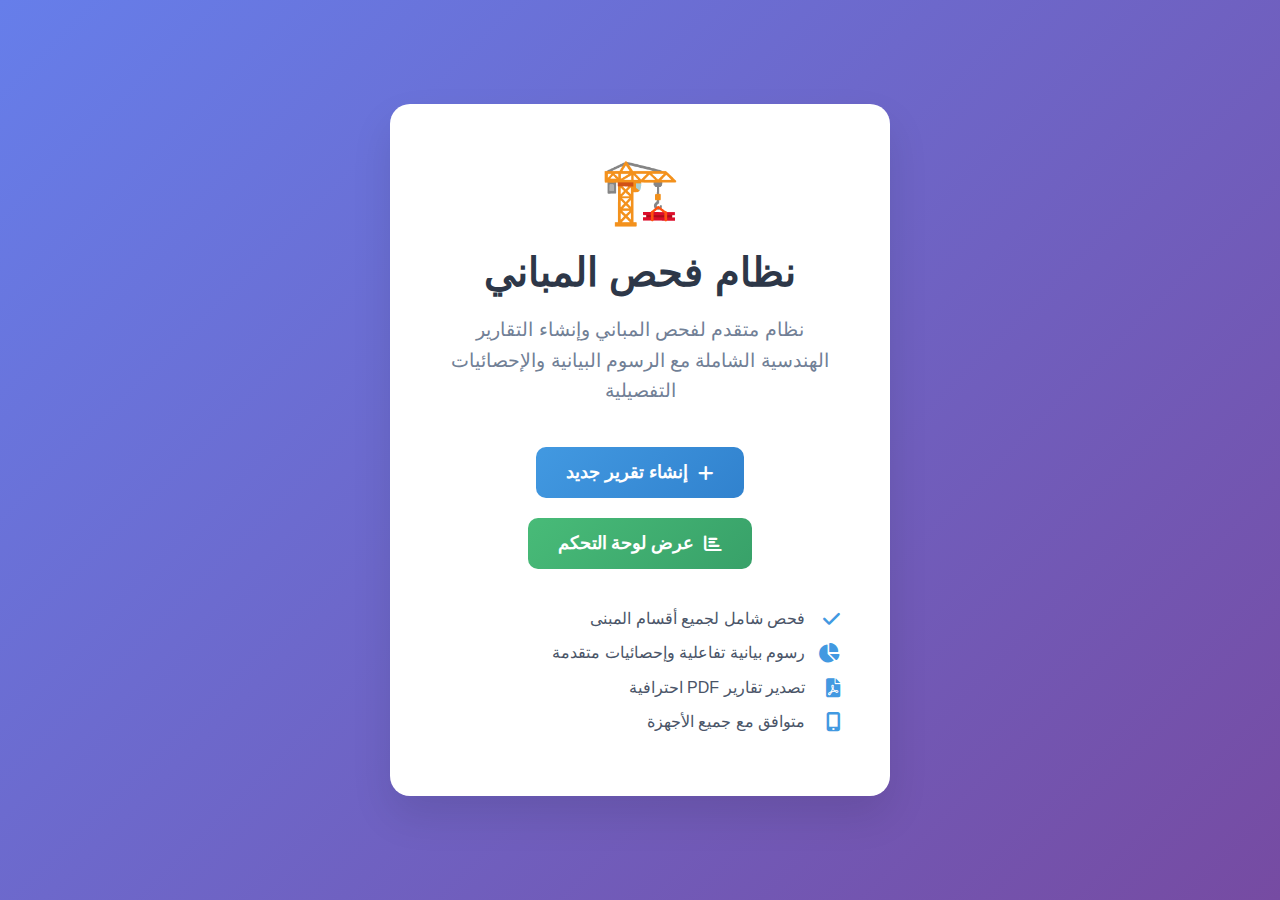
<file: index.html>
<!DOCTYPE html>
<html lang="ar" dir="rtl">
<head>
    <meta charset="UTF-8">
    <meta name="viewport" content="width=device-width, initial-scale=1.0">
    <title>نظام فحص المباني</title>
    <link rel="icon" type="image/svg+xml" href="data:image/svg+xml,%3Csvg xmlns='http://www.w3.org/2000/svg' viewBox='0 0 100 100'%3E%3Ctext y='.9em' font-size='90'%3E🏗️%3C/text%3E%3C/svg%3E">
    <link href="https://cdnjs.cloudflare.com/ajax/libs/font-awesome/6.0.0/css/all.min.css" rel="stylesheet">
    <style>
        * {
            margin: 0;
            padding: 0;
            box-sizing: border-box;
        }
        
        body {
            font-family: 'Segoe UI', Tahoma, Geneva, Verdana, sans-serif;
            background: linear-gradient(135deg, #667eea 0%, #764ba2 100%);
            min-height: 100vh;
            display: flex;
            align-items: center;
            justify-content: center;
            direction: rtl;
        }
        
        .landing-container {
            background: white;
            border-radius: 20px;
            padding: 50px;
            text-align: center;
            box-shadow: 0 20px 40px rgba(0,0,0,0.1);
            max-width: 500px;
            width: 90%;
        }
        
        .logo {
            font-size: 4rem;
            margin-bottom: 20px;
        }
        
        h1 {
            color: #2d3748;
            font-size: 2.5rem;
            margin-bottom: 20px;
        }
        
        p {
            color: #718096;
            font-size: 1.2rem;
            margin-bottom: 40px;
            line-height: 1.6;
        }
        
        .buttons {
            display: flex;
            gap: 20px;
            justify-content: center;
            flex-wrap: wrap;
        }
        
        .btn {
            padding: 15px 30px;
            border: none;
            border-radius: 10px;
            font-size: 1.1rem;
            font-weight: 600;
            cursor: pointer;
            transition: all 0.3s ease;
            text-decoration: none;
            display: inline-flex;
            align-items: center;
            gap: 10px;
            min-width: 180px;
            justify-content: center;
        }
        
        .btn-primary {
            background: linear-gradient(135deg, #4299e1, #3182ce);
            color: white;
        }
        
        .btn-primary:hover {
            background: linear-gradient(135deg, #3182ce, #2c5282);
            transform: translateY(-3px);
            box-shadow: 0 10px 20px rgba(0,0,0,0.2);
        }
        
        .btn-secondary {
            background: linear-gradient(135deg, #48bb78, #38a169);
            color: white;
        }
        
        .btn-secondary:hover {
            background: linear-gradient(135deg, #38a169, #2f855a);
            transform: translateY(-3px);
            box-shadow: 0 10px 20px rgba(0,0,0,0.2);
        }
        
        .features {
            margin-top: 40px;
            text-align: right;
        }
        
        .feature {
            display: flex;
            align-items: center;
            gap: 15px;
            margin-bottom: 15px;
            color: #4a5568;
        }
        
        .feature i {
            color: #4299e1;
            font-size: 1.2rem;
            width: 20px;
        }
        
        @media (max-width: 768px) {
            .landing-container {
                padding: 30px 20px;
            }
            
            h1 {
                font-size: 2rem;
            }
            
            .buttons {
                flex-direction: column;
                align-items: center;
            }
            
            .btn {
                width: 100%;
                max-width: 250px;
            }
        }
    </style>
</head>
<body>
    <div class="landing-container">
        <div class="logo">🏗️</div>
        <h1>نظام فحص المباني</h1>
        <p>نظام متقدم لفحص المباني وإنشاء التقارير الهندسية الشاملة مع الرسوم البيانية والإحصائيات التفصيلية</p>
        
        <div class="buttons">
            <a href="main/engineer.html" class="btn btn-primary">
                <i class="fas fa-plus"></i>
                إنشاء تقرير جديد
            </a>
            <a href="main/index.html" class="btn btn-secondary">
                <i class="fas fa-chart-bar"></i>
                عرض لوحة التحكم
            </a>
        </div>
        
        <div class="features">
            <div class="feature">
                <i class="fas fa-check"></i>
                <span>فحص شامل لجميع أقسام المبنى</span>
            </div>
            <div class="feature">
                <i class="fas fa-chart-pie"></i>
                <span>رسوم بيانية تفاعلية وإحصائيات متقدمة</span>
            </div>
            <div class="feature">
                <i class="fas fa-file-pdf"></i>
                <span>تصدير تقارير PDF احترافية</span>
            </div>
            <div class="feature">
                <i class="fas fa-mobile-alt"></i>
                <span>متوافق مع جميع الأجهزة</span>
            </div>
        </div>
    </div>
    
    <script>
        // Auto-redirect if there's saved data
        document.addEventListener('DOMContentLoaded', function() {
            const savedData = localStorage.getItem('reportData');
            if (savedData) {
                setTimeout(() => {
                    if (confirm('يوجد تقرير محفوظ مسبقاً. هل تريد المتابعة إلى لوحة التحكم؟')) {
                        window.location.href = 'main/index.html';
                    }
                }, 1000);
            }
        });
        
        // Debug function to test navigation
        function testNavigation() {
            console.log('Current location:', window.location.href);
            console.log('Hostname:', window.location.hostname);
            console.log('Protocol:', window.location.protocol);
            console.log('Available links:');
            console.log('- Engineer form: main/engineer.html');
            console.log('- Dashboard: main/index.html');
        }
        
        // Call test function
        testNavigation();
    </script>
</body>
</html>
</file>
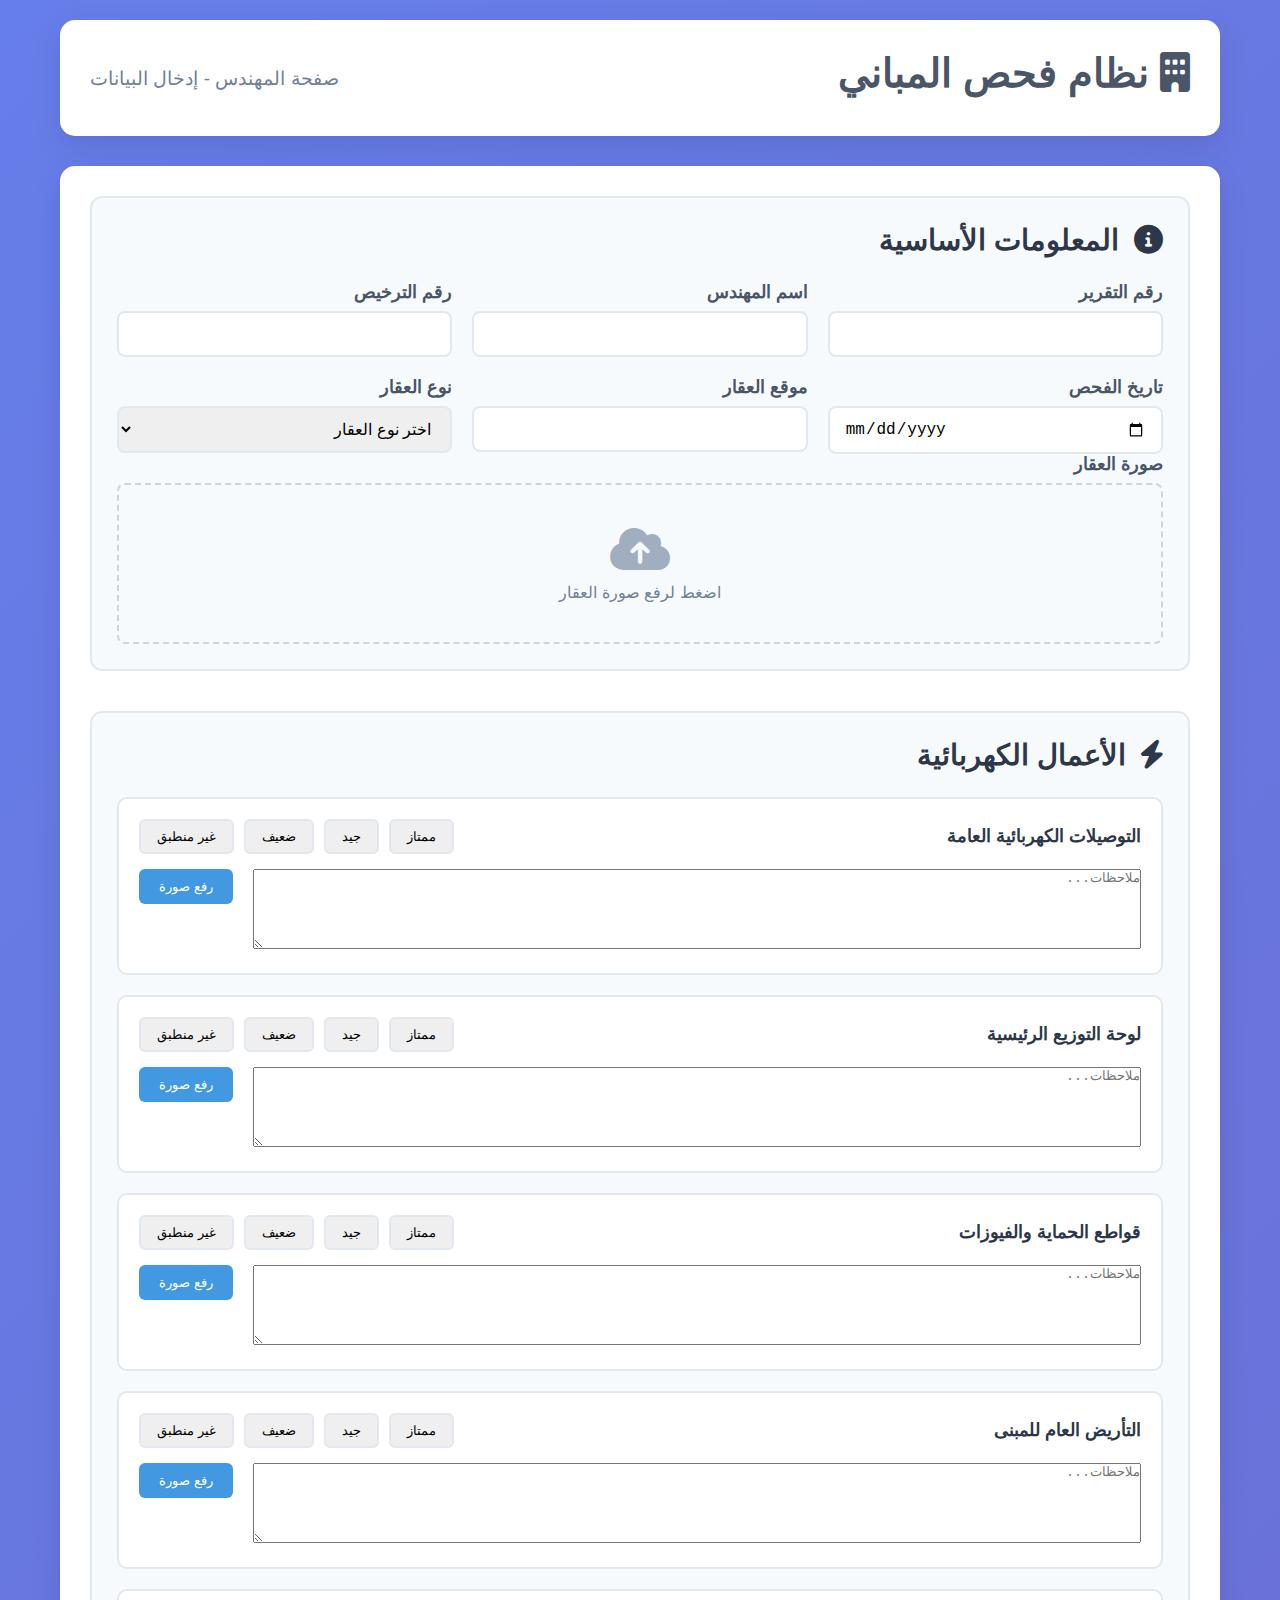
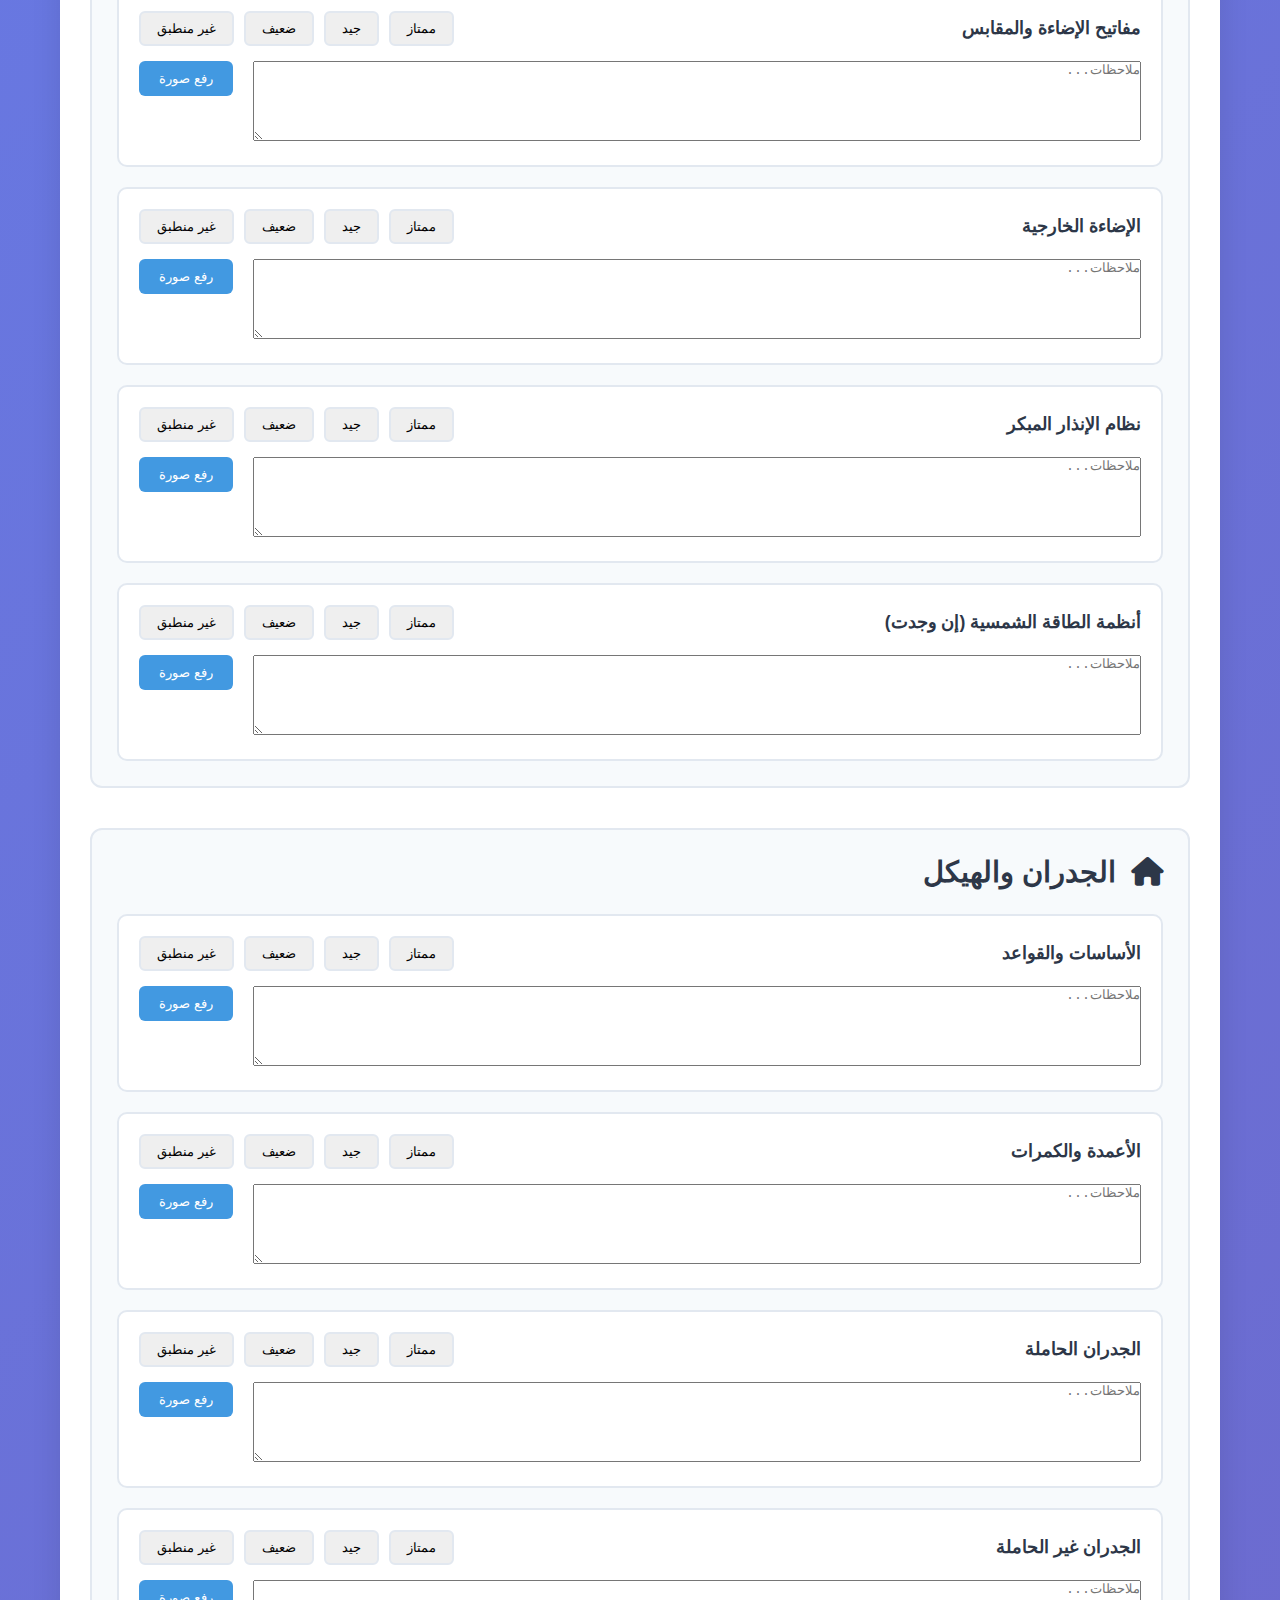
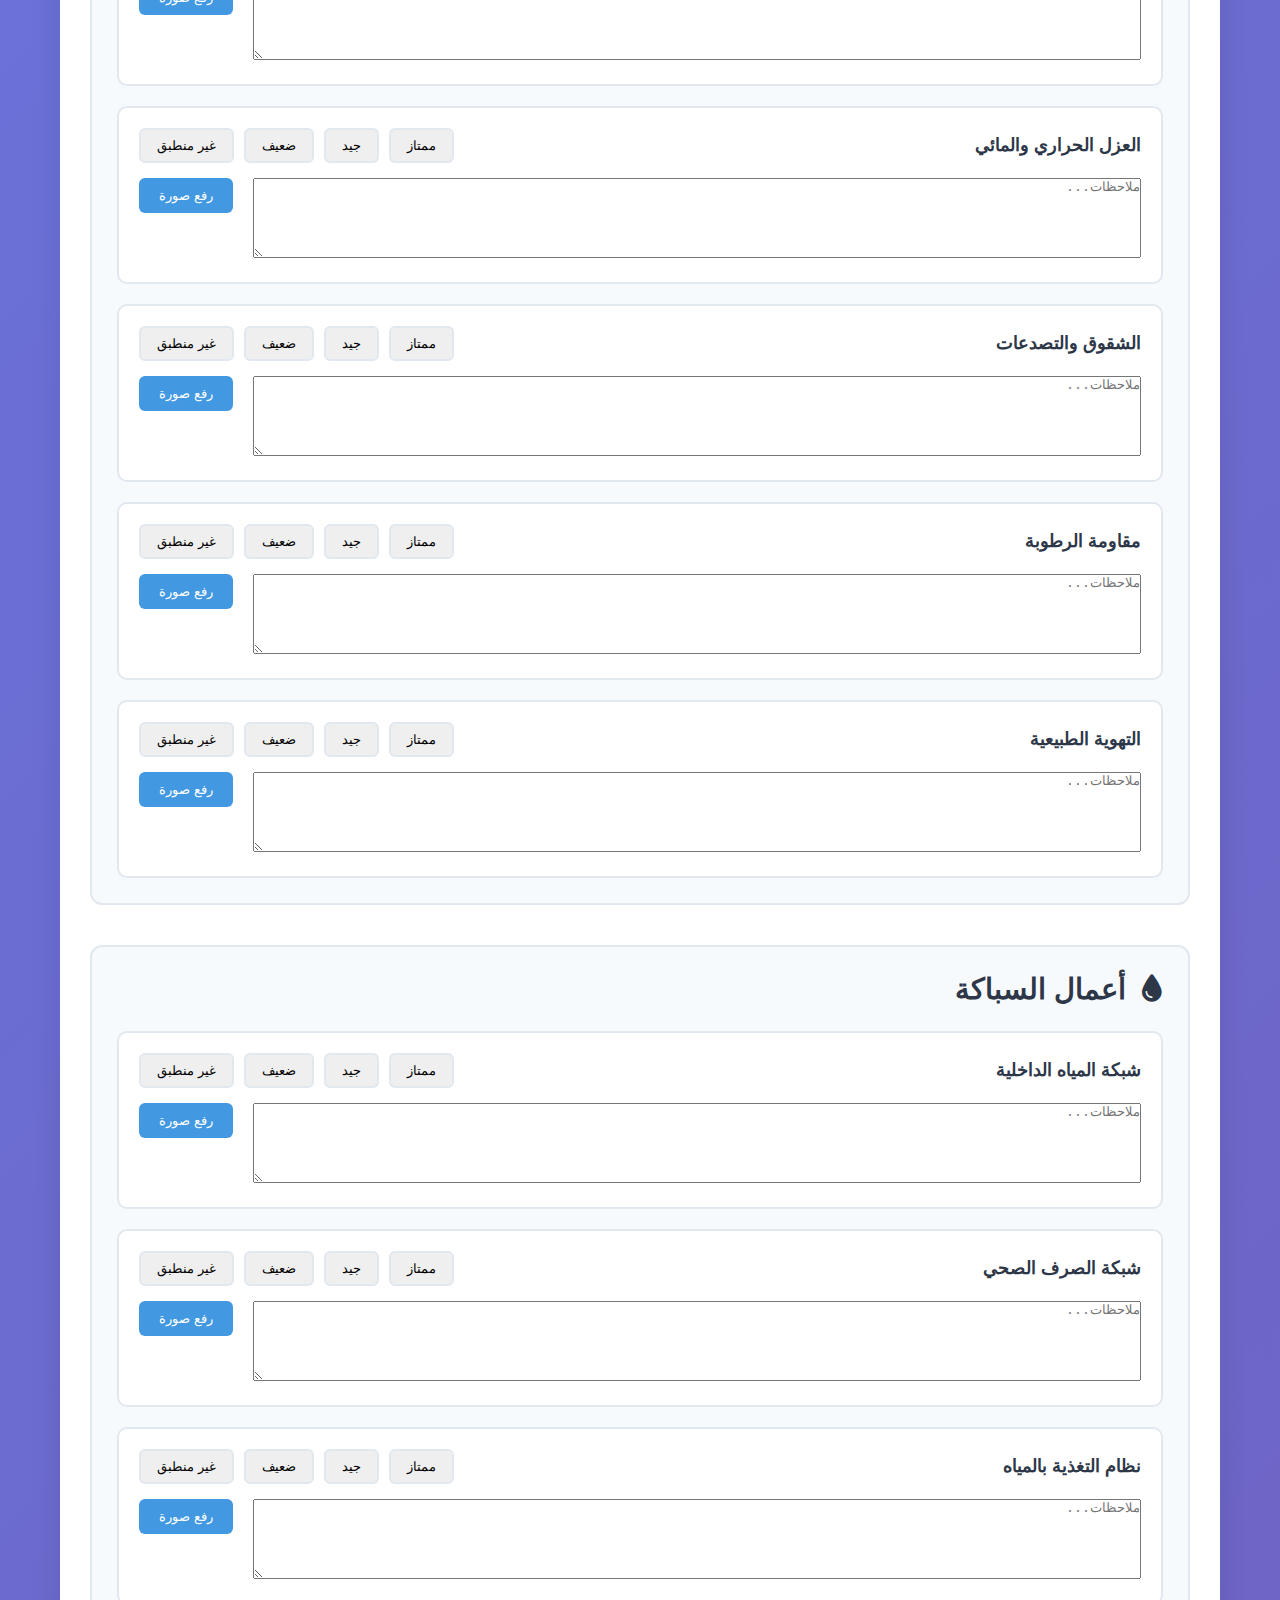
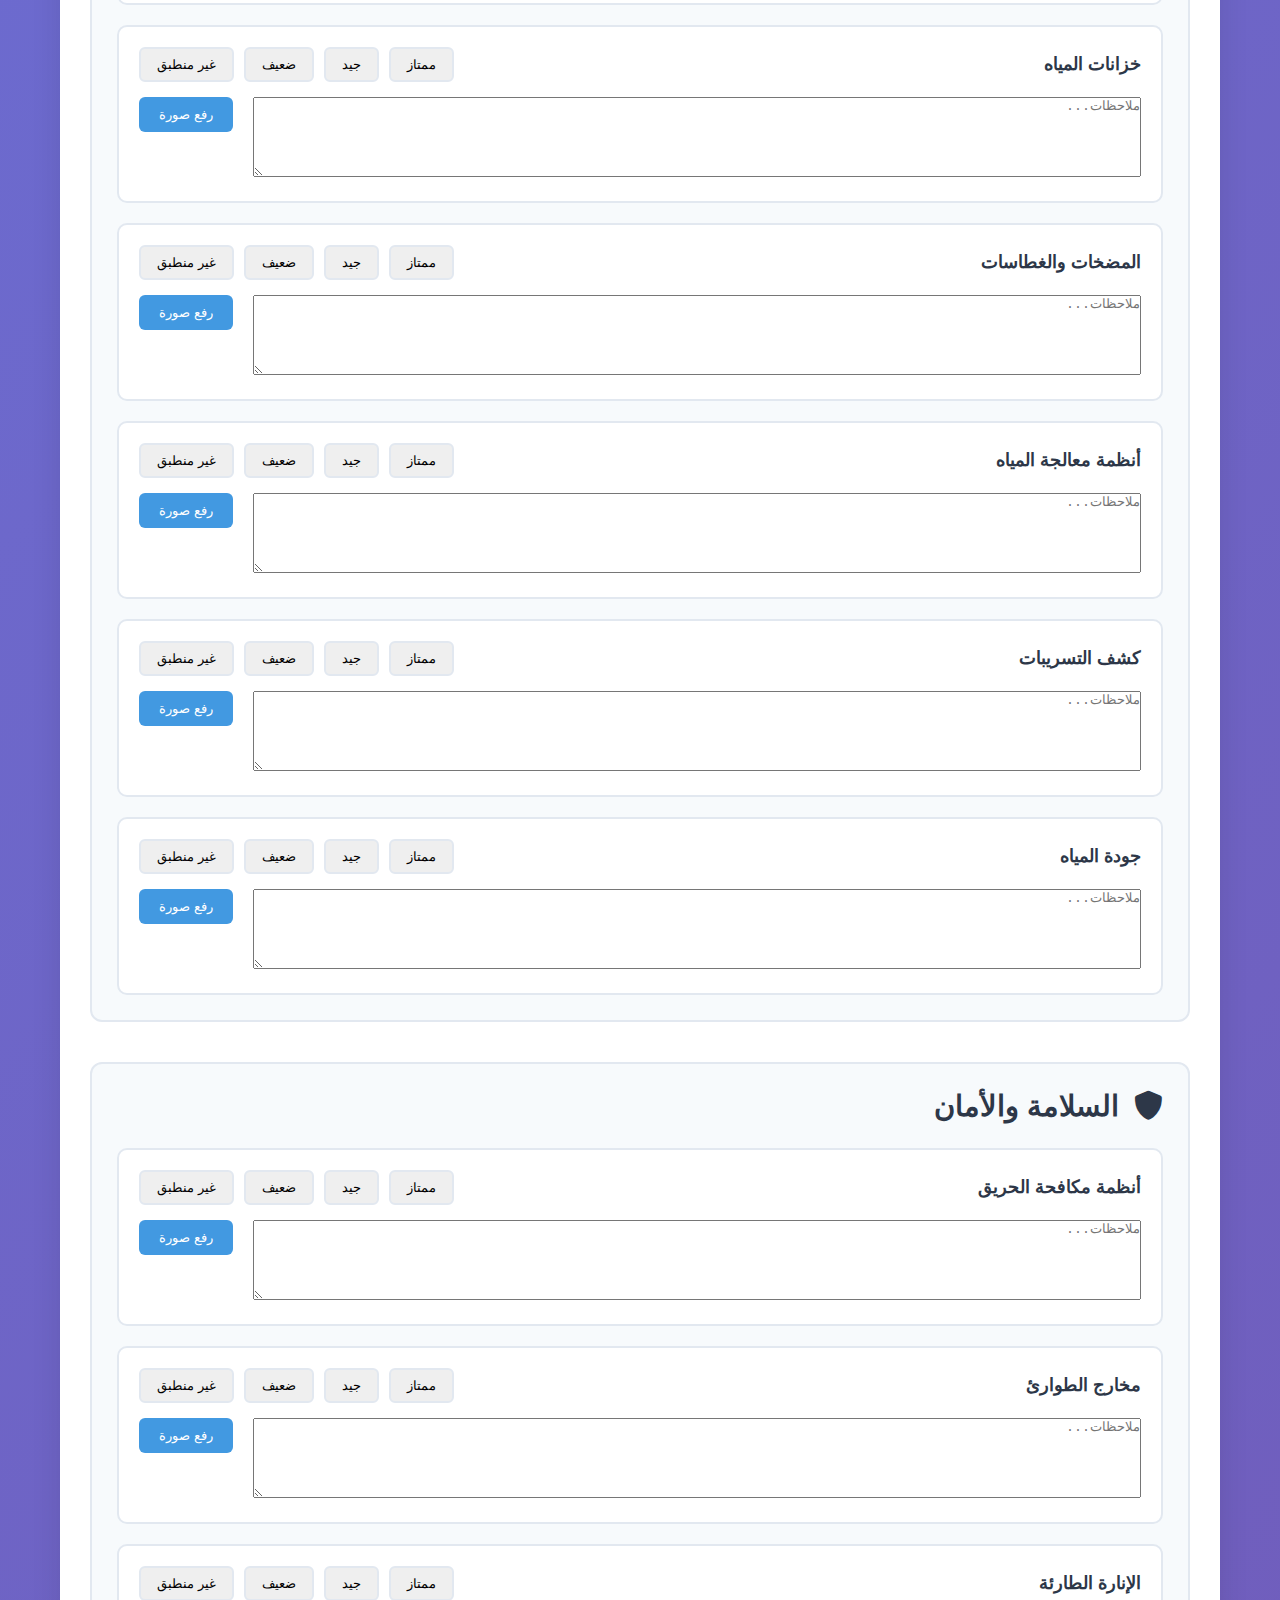
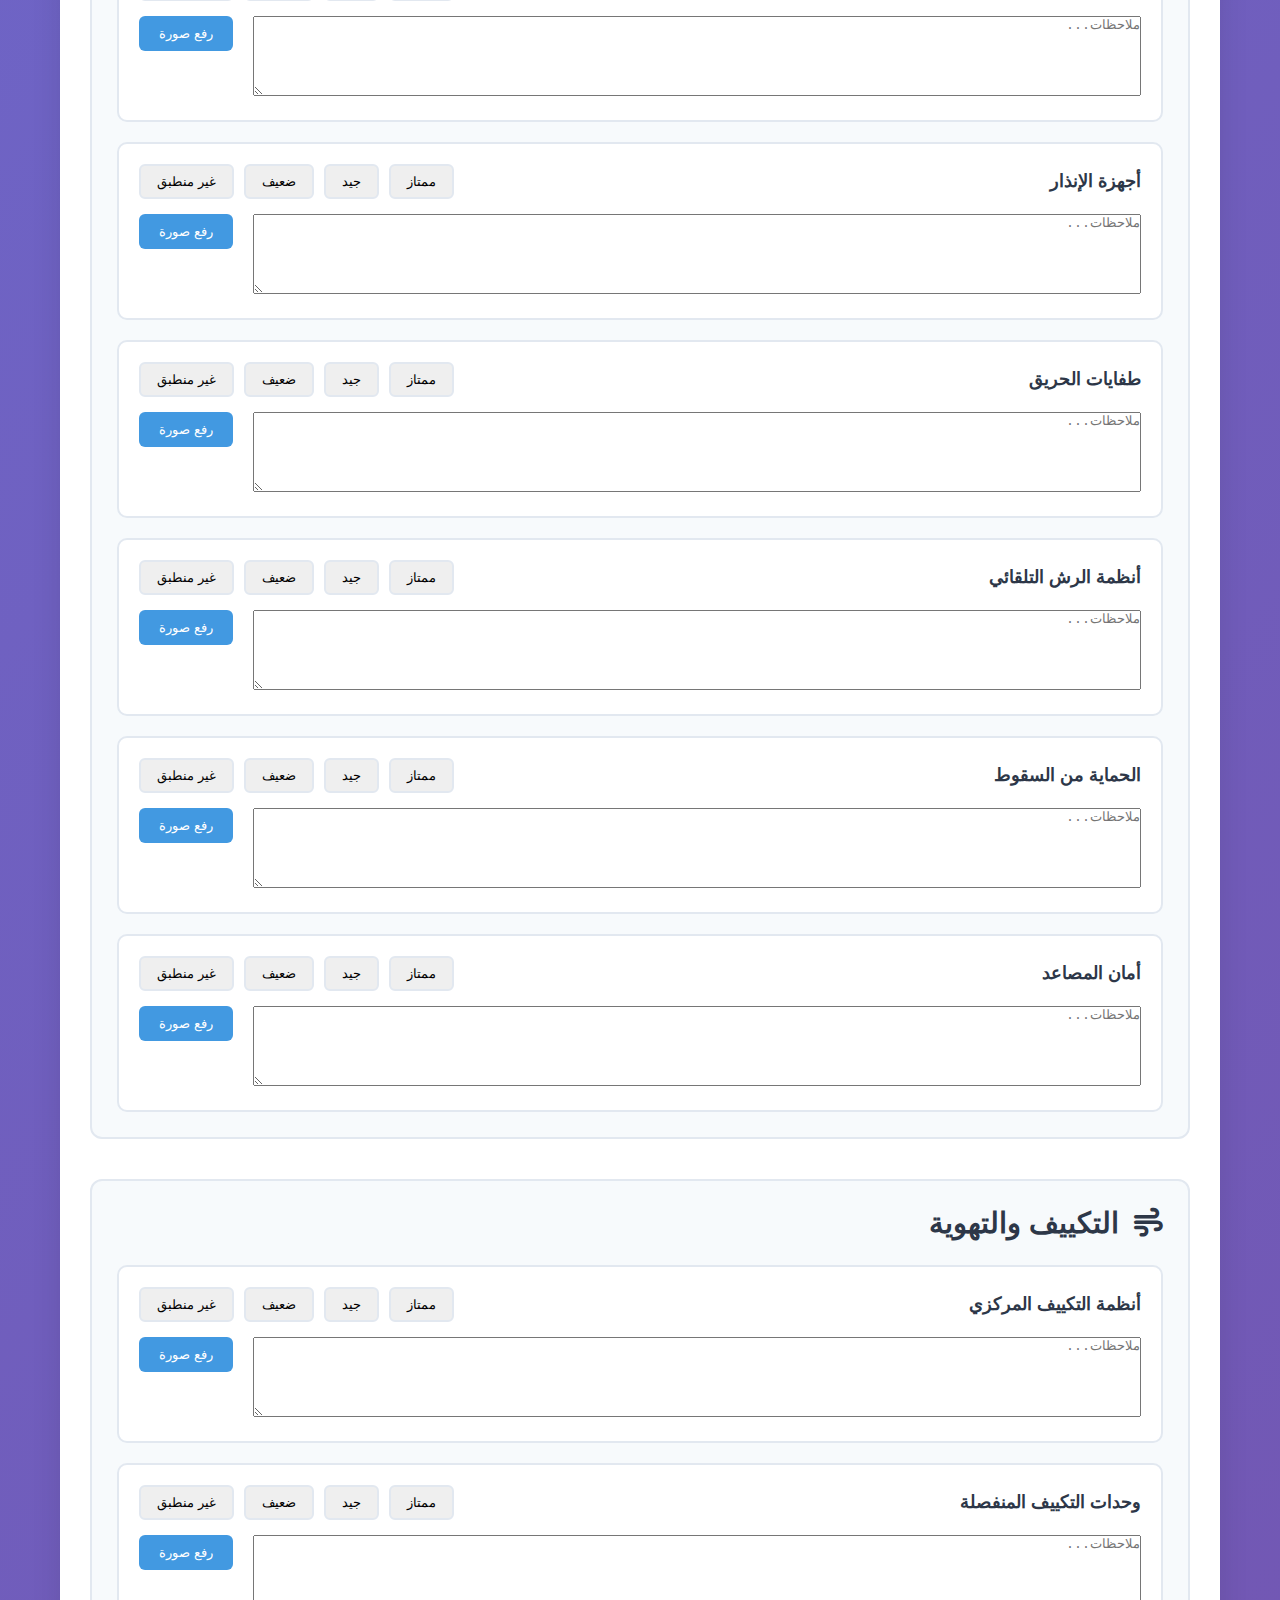
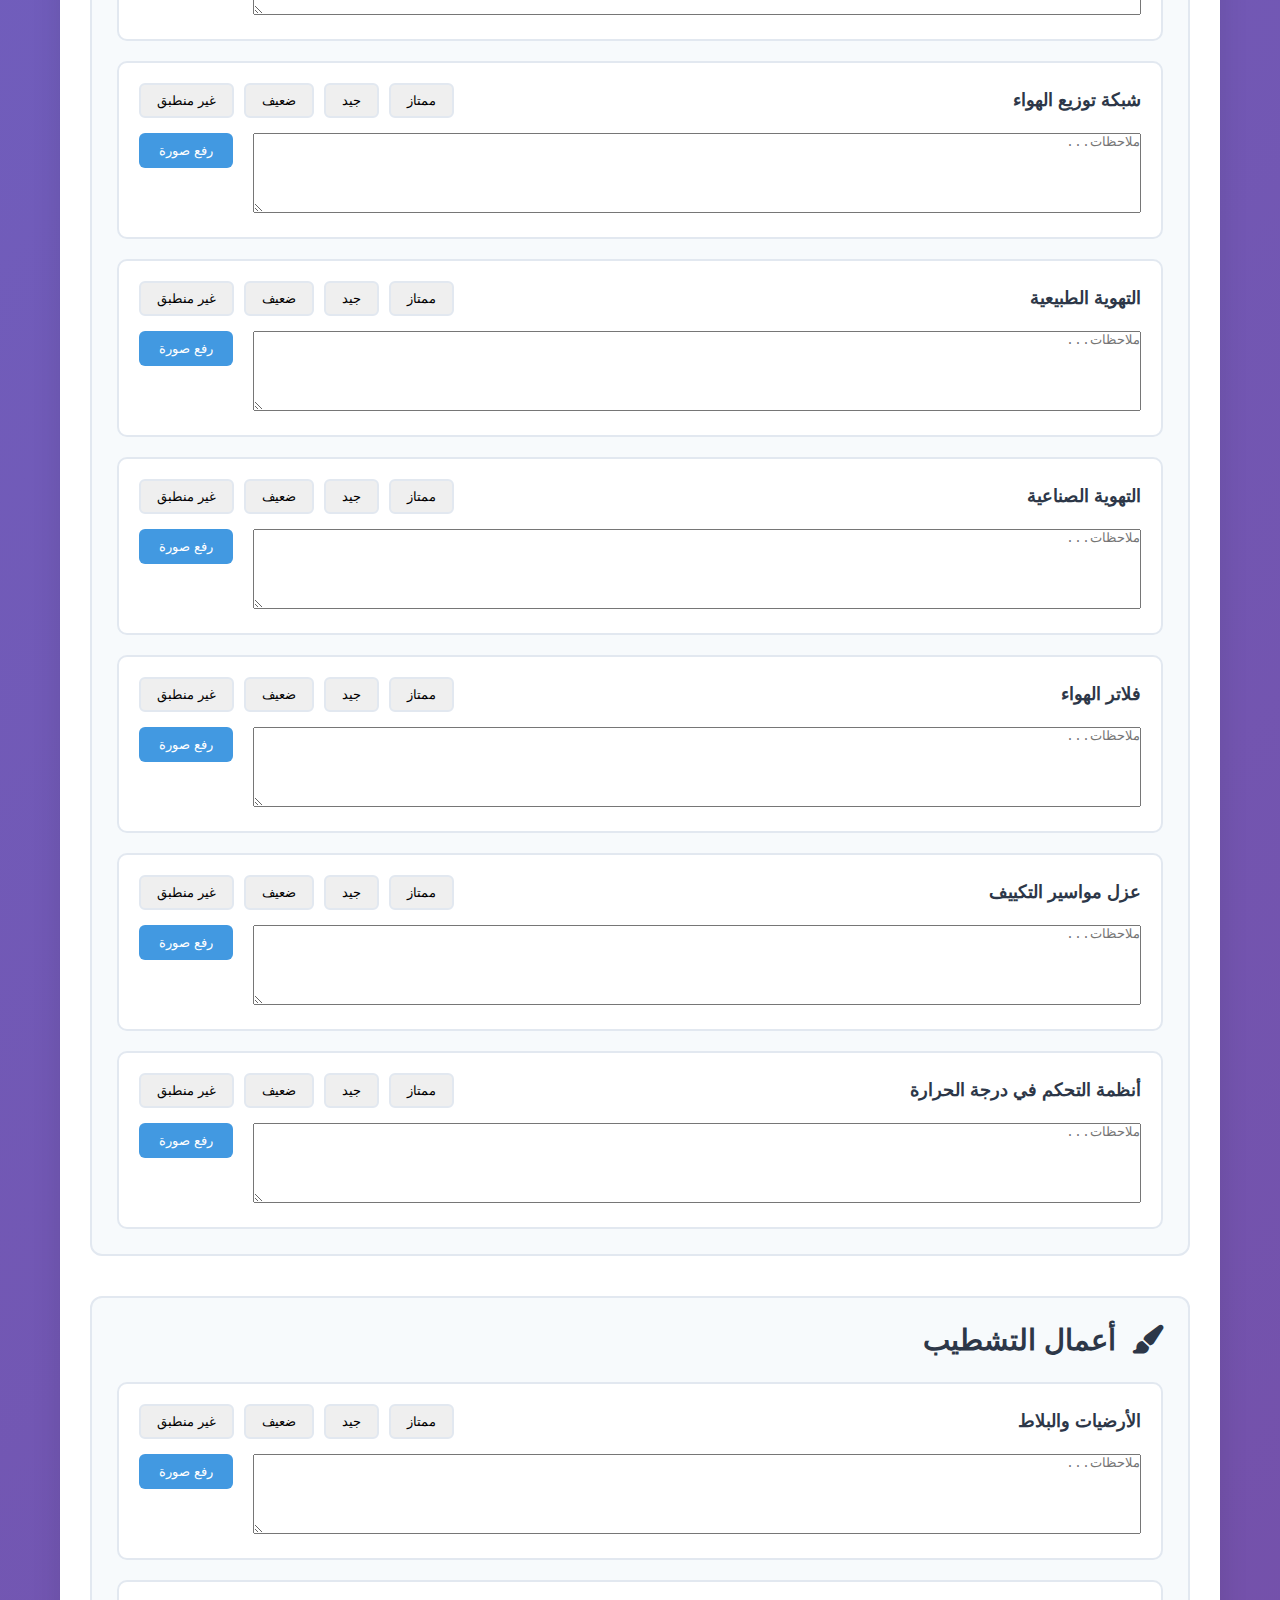
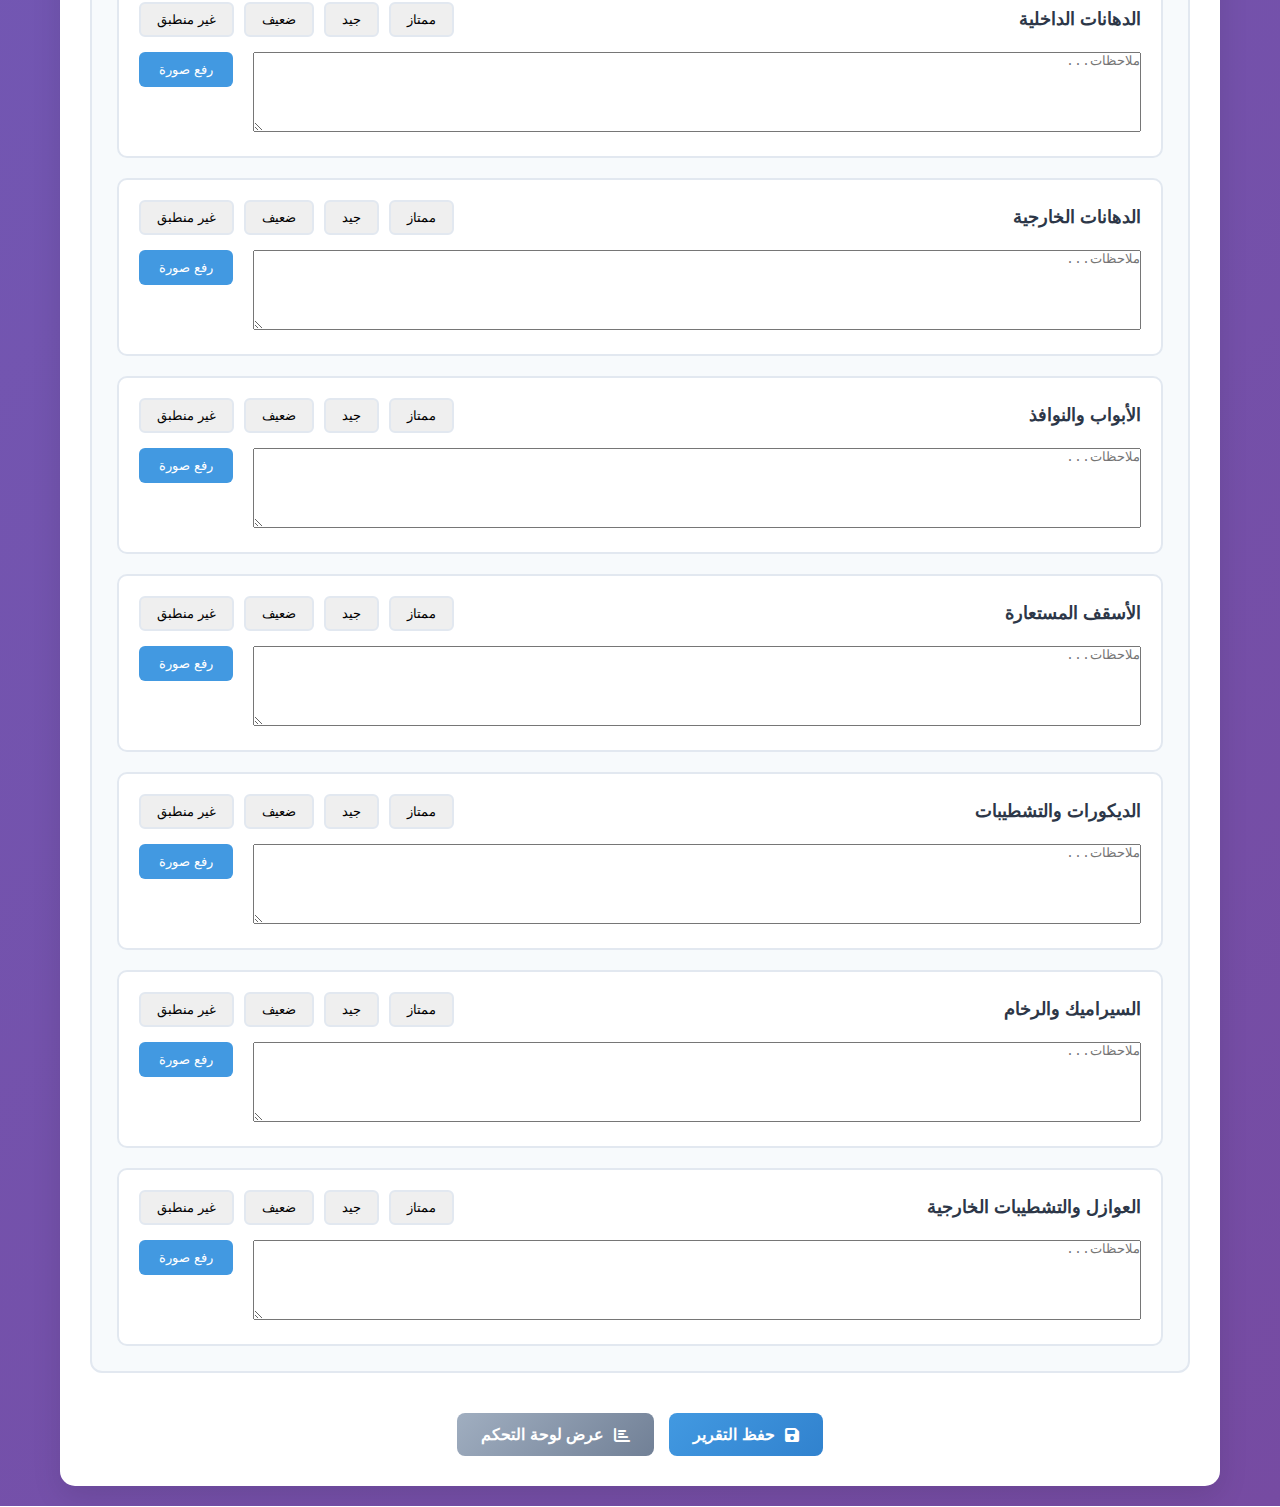
<file: engineer.html>
<!DOCTYPE html>
<html lang="ar" dir="rtl">
<head>
    <meta charset="UTF-8">
    <meta name="viewport" content="width=device-width, initial-scale=1.0">
    <title>نظام فحص المباني - صفحة المهندس</title>
    <link rel="icon" type="image/svg+xml" href="data:image/svg+xml,%3Csvg xmlns='http://www.w3.org/2000/svg' viewBox='0 0 100 100'%3E%3Ctext y='.9em' font-size='90'%3E🏗️%3C/text%3E%3C/svg%3E">
    <link rel="stylesheet" href="style.css">
    <link href="https://cdnjs.cloudflare.com/ajax/libs/font-awesome/6.0.0/css/all.min.css" rel="stylesheet">
</head>
<body>
    <div class="container">
        <!-- Header -->
        <header class="header">
            <div class="header-content">
                <h1><i class="fas fa-building"></i> نظام فحص المباني</h1>
                <p>صفحة المهندس - إدخال البيانات</p>
            </div>
        </header>

        <!-- Main Form -->
        <form id="inspectionForm" class="form-container">
            <!-- Basic Information Section -->
            <section class="form-section">
                <h2><i class="fas fa-info-circle"></i> المعلومات الأساسية</h2>
                <div class="form-grid">
                    <div class="form-group">
                        <label for="reportId">رقم التقرير</label>
                        <input type="text" id="reportId" required>
                    </div>
                    <div class="form-group">
                        <label for="engineerName">اسم المهندس</label>
                        <input type="text" id="engineerName" required>
                    </div>
                    <div class="form-group">
                        <label for="engineerLicense">رقم الترخيص</label>
                        <input type="text" id="engineerLicense" required>
                    </div>
                    <div class="form-group">
                        <label for="inspectionDate">تاريخ الفحص</label>
                        <input type="date" id="inspectionDate" required>
                    </div>
                    <div class="form-group">
                        <label for="propertyLocation">موقع العقار</label>
                        <input type="text" id="propertyLocation" required>
                    </div>
                    <div class="form-group">
                        <label for="propertyType">نوع العقار</label>
                        <select id="propertyType" required>
                            <option value="">اختر نوع العقار</option>
                            <option value="residential">سكني</option>
                            <option value="commercial">تجاري</option>
                            <option value="industrial">صناعي</option>
                        </select>
                    </div>
                </div>

                <!-- Property Photo Upload -->
                <div class="form-group">
                    <label for="propertyPhoto">صورة العقار</label>
                    <div class="file-upload">
                        <input type="file" id="propertyPhoto" accept="image/*">
                        <div class="file-upload-display">
                            <i class="fas fa-cloud-upload-alt"></i>
                            <span>اضغط لرفع صورة العقار</span>
                        </div>
                        <img id="propertyPhotoPreview" style="display: none;">
                    </div>
                </div>
            </section>

            <!-- Inspection Sections -->
            <div id="inspectionSections">
                <!-- Electricity Section -->
                <section class="inspection-section">
                    <h2><i class="fas fa-bolt"></i> الأعمال الكهربائية</h2>
                    <div id="electricity-items" class="items-container"></div>
                </section>

                <!-- Walls Section -->
                <section class="inspection-section">
                    <h2><i class="fas fa-home"></i> الجدران والهيكل</h2>
                    <div id="walls-items" class="items-container"></div>
                </section>

                <!-- Plumbing Section -->
                <section class="inspection-section">
                    <h2><i class="fas fa-tint"></i> أعمال السباكة</h2>
                    <div id="plumbing-items" class="items-container"></div>
                </section>

                <!-- Safety Section -->
                <section class="inspection-section">
                    <h2><i class="fas fa-shield-alt"></i> السلامة والأمان</h2>
                    <div id="safety-items" class="items-container"></div>
                </section>

                <!-- HVAC Section -->
                <section class="inspection-section">
                    <h2><i class="fas fa-wind"></i> التكييف والتهوية</h2>
                    <div id="hvac-items" class="items-container"></div>
                </section>

                <!-- Finishing Section -->
                <section class="inspection-section">
                    <h2><i class="fas fa-paint-brush"></i> أعمال التشطيب</h2>
                    <div id="finishing-items" class="items-container"></div>
                </section>
            </div>

            <!-- Form Actions -->
            <div class="form-actions">
                <button type="button" id="saveForm" class="btn btn-primary">
                    <i class="fas fa-save"></i> حفظ التقرير
                </button>
                <button type="button" id="viewDashboard" class="btn btn-secondary">
                    <i class="fas fa-chart-bar"></i> عرض لوحة التحكم
                </button>
            </div>
        </form>
    </div>

    <!-- Modal for Item Photo Upload -->
    <div id="photoModal" class="modal">
        <div class="modal-content">
            <span class="close">&times;</span>
            <h3>رفع صورة للبند</h3>
            <input type="file" id="itemPhotoInput" accept="image/*">
            <button id="uploadItemPhoto" class="btn btn-primary">رفع الصورة</button>
        </div>
    </div>

    <script src="script.js"></script>
</body>
</html>
</file>
<file: style.css>
/* Global Styles */
* {
    margin: 0;
    padding: 0;
    box-sizing: border-box;
}

body {
    font-family: 'Segoe UI', Tahoma, Geneva, Verdana, sans-serif;
    background: linear-gradient(135deg, #667eea 0%, #764ba2 100%);
    min-height: 100vh;
    color: #333;
    direction: rtl;
}

.container {
    max-width: 1200px;
    margin: 0 auto;
    padding: 20px;
}

/* Header Styles */
.header, .dashboard-header {
    background: white;
    border-radius: 15px;
    padding: 30px;
    margin-bottom: 30px;
    box-shadow: 0 10px 30px rgba(0,0,0,0.1);
    text-align: center;
}

.header-content {
    display: flex;
    justify-content: space-between;
    align-items: center;
    flex-wrap: wrap;
    gap: 20px;
}

.header h1 {
    color: #4a5568;
    font-size: 2.5rem;
    margin-bottom: 10px;
}

.header p {
    color: #718096;
    font-size: 1.2rem;
}

.header-info h1 {
    color: #4a5568;
    font-size: 2rem;
    margin-bottom: 15px;
}

.report-info {
    display: flex;
    gap: 30px;
    color: #718096;
    font-size: 1.1rem;
}

.header-image img {
    max-width: 200px;
    max-height: 150px;
    border-radius: 10px;
    object-fit: cover;
    border: 3px solid #e2e8f0;
}

/* Overall Status */
.overall-status {
    margin-top: 20px;
    text-align: center;
}

.status-badge {
    display: inline-flex;
    align-items: center;
    gap: 10px;
    padding: 15px 30px;
    border-radius: 50px;
    font-weight: bold;
    font-size: 1.1rem;
    color: white;
    background: #e53e3e;
}

.status-badge.excellent {
    background: #38a169;
}

.status-badge.good {
    background: #3182ce;
}

.status-badge.average {
    background: #d69e2e;
}

.status-badge.poor {
    background: #e53e3e;
}

/* Form Styles */
.form-container {
    background: white;
    border-radius: 15px;
    padding: 30px;
    box-shadow: 0 10px 30px rgba(0,0,0,0.1);
}

.form-section, .inspection-section {
    margin-bottom: 40px;
    padding: 25px;
    border: 2px solid #e2e8f0;
    border-radius: 12px;
    background: #f7fafc;
}

.form-section h2, .inspection-section h2 {
    color: #2d3748;
    font-size: 1.8rem;
    margin-bottom: 25px;
    display: flex;
    align-items: center;
    gap: 15px;
}

.form-grid {
    display: grid;
    grid-template-columns: repeat(auto-fit, minmax(300px, 1fr));
    gap: 20px;
}

.form-group {
    display: flex;
    flex-direction: column;
}

.form-group label {
    margin-bottom: 8px;
    font-weight: 600;
    color: #4a5568;
    font-size: 1.1rem;
}

.form-group input,
.form-group select,
.form-group textarea {
    padding: 12px 15px;
    border: 2px solid #e2e8f0;
    border-radius: 8px;
    font-size: 1rem;
    transition: all 0.3s ease;
}

.form-group input:focus,
.form-group select:focus,
.form-group textarea:focus {
    border-color: #4299e1;
    outline: none;
    box-shadow: 0 0 0 3px rgba(66, 153, 225, 0.1);
}

/* File Upload */
.file-upload {
    position: relative;
    border: 2px dashed #cbd5e0;
    border-radius: 8px;
    padding: 40px 20px;
    text-align: center;
    cursor: pointer;
    transition: all 0.3s ease;
}

.file-upload:hover {
    border-color: #4299e1;
    background: #f7fafc;
}

.file-upload input[type="file"] {
    position: absolute;
    top: 0;
    left: 0;
    width: 100%;
    height: 100%;
    opacity: 0;
    cursor: pointer;
}

.file-upload-display {
    display: flex;
    flex-direction: column;
    align-items: center;
    gap: 10px;
    color: #718096;
}

.file-upload-display i {
    font-size: 3rem;
    color: #a0aec0;
}

/* Inspection Items */
.items-container {
    display: flex;
    flex-direction: column;
    gap: 20px;
}

.inspection-item {
    background: white;
    border: 2px solid #e2e8f0;
    border-radius: 10px;
    padding: 20px;
    transition: all 0.3s ease;
}

.inspection-item:hover {
    box-shadow: 0 5px 15px rgba(0,0,0,0.1);
}

.item-header {
    display: flex;
    justify-content: space-between;
    align-items: center;
    margin-bottom: 15px;
}

.item-title {
    font-weight: 600;
    font-size: 1.1rem;
    color: #2d3748;
}

.item-rating {
    display: flex;
    gap: 10px;
}

.rating-option {
    padding: 8px 16px;
    border: 2px solid #e2e8f0;
    border-radius: 6px;
    cursor: pointer;
    transition: all 0.3s ease;
    font-weight: 500;
}

.rating-option.excellent {
    background: #38a169;
    color: white;
    border-color: #38a169;
}

.rating-option.good {
    background: #3182ce;
    color: white;
    border-color: #3182ce;
}

.rating-option.poor {
    background: #e53e3e;
    color: white;
    border-color: #e53e3e;
}

.rating-option.na {
    background: #a0aec0;
    color: white;
    border-color: #a0aec0;
}

.item-details {
    display: flex;
    gap: 20px;
    margin-top: 15px;
}

.item-notes {
    flex: 1;
}

.item-notes textarea {
    width: 100%;
    min-height: 80px;
    resize: vertical;
}

.item-photo {
    display: flex;
    flex-direction: column;
    align-items: center;
    gap: 10px;
}

.photo-upload-btn {
    padding: 10px 20px;
    background: #4299e1;
    color: white;
    border: none;
    border-radius: 6px;
    cursor: pointer;
    transition: background 0.3s ease;
}

.photo-upload-btn:hover {
    background: #3182ce;
}

.item-photo img {
    max-width: 100px;
    max-height: 100px;
    border-radius: 6px;
    object-fit: cover;
    cursor: pointer;
}

/* Summary Cards */
.summary-cards {
    display: grid;
    grid-template-columns: repeat(auto-fit, minmax(250px, 1fr));
    gap: 20px;
    margin-bottom: 30px;
}

.card {
    background: white;
    border-radius: 15px;
    padding: 25px;
    box-shadow: 0 10px 30px rgba(0,0,0,0.1);
    display: flex;
    align-items: center;
    gap: 20px;
    transition: transform 0.3s ease;
}

.card:hover {
    transform: translateY(-5px);
}

.card-icon {
    width: 60px;
    height: 60px;
    border-radius: 50%;
    display: flex;
    align-items: center;
    justify-content: center;
    font-size: 1.5rem;
    color: white;
}

.overall-score .card-icon {
    background: linear-gradient(135deg, #667eea, #764ba2);
}

.passed-items .card-icon {
    background: linear-gradient(135deg, #4facfe, #00f2fe);
}

.partial-items .card-icon {
    background: linear-gradient(135deg, #f093fb, #f5576c);
}

.failed-items .card-icon {
    background: linear-gradient(135deg, #ff9a9e, #fecfef);
}

.card-content h3 {
    color: #4a5568;
    font-size: 1rem;
    margin-bottom: 10px;
}

.score, .count {
    font-size: 2rem;
    font-weight: bold;
    color: #2d3748;
}

.score-label, .percentage {
    color: #718096;
    font-size: 0.9rem;
}

/* Section Scores */
.section-scores {
    background: white;
    border-radius: 15px;
    padding: 30px;
    margin-bottom: 30px;
    box-shadow: 0 10px 30px rgba(0,0,0,0.1);
}

.section-scores h2 {
    color: #2d3748;
    font-size: 1.8rem;
    margin-bottom: 25px;
    display: flex;
    align-items: center;
    gap: 15px;
}

.sections-grid {
    display: grid;
    grid-template-columns: repeat(auto-fit, minmax(300px, 1fr));
    gap: 20px;
}

.section-card {
    background: #f7fafc;
    border: 2px solid #e2e8f0;
    border-radius: 12px;
    padding: 20px;
    text-align: center;
    transition: all 0.3s ease;
}

.section-card:hover {
    transform: translateY(-3px);
    box-shadow: 0 5px 15px rgba(0,0,0,0.1);
}

.section-card h3 {
    color: #2d3748;
    margin-bottom: 15px;
    display: flex;
    align-items: center;
    justify-content: center;
    gap: 10px;
}

.section-score {
    font-size: 2.5rem;
    font-weight: bold;
    margin-bottom: 10px;
}

.section-status {
    padding: 8px 16px;
    border-radius: 20px;
    font-weight: bold;
    color: white;
}

.section-status.excellent {
    background: #38a169;
}

.section-status.good {
    background: #3182ce;
}

.section-status.average {
    background: #d69e2e;
}

.section-status.poor {
    background: #e53e3e;
}

/* Detailed Report */
.detailed-report {
    background: white;
    border-radius: 15px;
    padding: 30px;
    margin-bottom: 30px;
    box-shadow: 0 10px 30px rgba(0,0,0,0.1);
}

.detailed-report h2 {
    color: #2d3748;
    font-size: 1.8rem;
    margin-bottom: 25px;
    display: flex;
    align-items: center;
    gap: 15px;
}

.detailed-section {
    margin-bottom: 30px;
    border: 2px solid #e2e8f0;
    border-radius: 12px;
    overflow: hidden;
}

.section-header {
    background: #4a5568;
    color: white;
    padding: 20px;
    cursor: pointer;
    display: flex;
    justify-content: space-between;
    align-items: center;
    transition: background 0.3s ease;
}

.section-header:hover {
    background: #2d3748;
}

.section-header h3 {
    display: flex;
    align-items: center;
    gap: 15px;
    font-size: 1.4rem;
}

.toggle-icon {
    transition: transform 0.3s ease;
}

.section-header.collapsed .toggle-icon {
    transform: rotate(-90deg);
}

.section-content {
    padding: 20px;
    background: #f7fafc;
}

.section-content.hidden {
    display: none;
}

.detailed-item {
    background: white;
    border: 1px solid #e2e8f0;
    border-radius: 8px;
    padding: 15px;
    margin-bottom: 15px;
}

.detailed-item:last-child {
    margin-bottom: 0;
}

.item-summary {
    display: flex;
    justify-content: space-between;
    align-items: center;
    margin-bottom: 10px;
}

.item-name {
    font-weight: 600;
    color: #2d3748;
}

.item-status {
    padding: 5px 12px;
    border-radius: 15px;
    font-size: 0.9rem;
    font-weight: bold;
    color: white;
}

.item-status.excellent {
    background: #38a169;
}

.item-status.good {
    background: #3182ce;
}

.item-status.poor {
    background: #e53e3e;
}

.item-status.na {
    background: #a0aec0;
}

.item-note {
    color: #4a5568;
    font-style: italic;
    margin-top: 10px;
    padding: 10px;
    background: #edf2f7;
    border-radius: 6px;
}

.item-image {
    margin-top: 10px;
    text-align: center;
}

.item-image img {
    max-width: 150px;
    max-height: 150px;
    border-radius: 8px;
    object-fit: cover;
    cursor: pointer;
    transition: transform 0.3s ease;
}

.item-image img:hover {
    transform: scale(1.05);
}

.section-recommendations {
    background: #fff5cd;
    border: 2px solid #f6e05e;
    border-radius: 8px;
    padding: 20px;
    margin-top: 20px;
}

.section-recommendations h4 {
    color: #744210;
    margin-bottom: 15px;
    display: flex;
    align-items: center;
    gap: 10px;
}

.recommendation-item {
    background: white;
    border: 1px solid #e2e8f0;
    border-radius: 6px;
    padding: 15px;
    margin-bottom: 10px;
}

.recommendation-item:last-child {
    margin-bottom: 0;
}

/* Engineer Info */
.engineer-info {
    background: white;
    border-radius: 15px;
    padding: 30px;
    margin-bottom: 30px;
    box-shadow: 0 10px 30px rgba(0,0,0,0.1);
}

.engineer-info h2 {
    color: #2d3748;
    font-size: 1.8rem;
    margin-bottom: 25px;
    display: flex;
    align-items: center;
    gap: 15px;
}

.info-card {
    background: #f7fafc;
    border: 2px solid #e2e8f0;
    border-radius: 12px;
    padding: 25px;
    display: grid;
    grid-template-columns: repeat(auto-fit, minmax(250px, 1fr));
    gap: 20px;
}

.info-item {
    display: flex;
    flex-direction: column;
    gap: 5px;
}

.info-item label {
    font-weight: 600;
    color: #4a5568;
}

.info-item span {
    color: #2d3748;
    font-size: 1.1rem;
}

/* Buttons */
.btn {
    padding: 12px 24px;
    border: none;
    border-radius: 8px;
    font-size: 1rem;
    font-weight: 600;
    cursor: pointer;
    transition: all 0.3s ease;
    display: inline-flex;
    align-items: center;
    gap: 10px;
    text-decoration: none;
}

.btn-primary {
    background: linear-gradient(135deg, #4299e1, #3182ce);
    color: white;
}

.btn-primary:hover {
    background: linear-gradient(135deg, #3182ce, #2c5282);
    transform: translateY(-2px);
}

.btn-secondary {
    background: linear-gradient(135deg, #a0aec0, #718096);
    color: white;
}

.btn-secondary:hover {
    background: linear-gradient(135deg, #718096, #4a5568);
    transform: translateY(-2px);
}

.btn-success {
    background: linear-gradient(135deg, #48bb78, #38a169);
    color: white;
}

.btn-success:hover {
    background: linear-gradient(135deg, #38a169, #2f855a);
    transform: translateY(-2px);
}

.form-actions,
.dashboard-actions {
    display: flex;
    gap: 15px;
    justify-content: center;
    margin-top: 30px;
    flex-wrap: wrap;
}

/* Modal */
.modal {
    display: none;
    position: fixed;
    z-index: 1000;
    left: 0;
    top: 0;
    width: 100%;
    height: 100%;
    background-color: rgba(0,0,0,0.5);
}

.modal-content {
    background-color: white;
    margin: 15% auto;
    padding: 30px;
    border-radius: 15px;
    width: 90%;
    max-width: 500px;
    position: relative;
}

.modal-content.image-modal {
    max-width: 90%;
    max-height: 90%;
    margin: 5% auto;
    padding: 20px;
    text-align: center;
}

.modal-content.image-modal img {
    max-width: 100%;
    max-height: 80vh;
    object-fit: contain;
    border-radius: 10px;
}

.close {
    color: #aaa;
    float: left;
    font-size: 28px;
    font-weight: bold;
    position: absolute;
    top: 15px;
    left: 20px;
    cursor: pointer;
}

.close:hover,
.close:focus {
    color: #000;
}

/* Charts Section */
.charts-section {
    background: white;
    border-radius: 15px;
    padding: 30px;
    margin-bottom: 30px;
    box-shadow: 0 10px 30px rgba(0,0,0,0.1);
}

.charts-section h2 {
    color: #2d3748;
    font-size: 1.8rem;
    margin-bottom: 25px;
    display: flex;
    align-items: center;
    gap: 15px;
}

.charts-grid {
    display: grid;
    grid-template-columns: repeat(auto-fit, minmax(400px, 1fr));
    gap: 25px;
    margin-bottom: 30px;
}

.chart-container {
    background: #f7fafc;
    border: 2px solid #e2e8f0;
    border-radius: 12px;
    padding: 20px;
    transition: all 0.3s ease;
}

.chart-container:hover {
    transform: translateY(-3px);
    box-shadow: 0 8px 25px rgba(0,0,0,0.15);
}

.chart-header {
    margin-bottom: 15px;
    text-align: center;
}

.chart-header h3 {
    color: #2d3748;
    font-size: 1.2rem;
    display: flex;
    align-items: center;
    justify-content: center;
    gap: 10px;
}

.chart-wrapper {
    position: relative;
    height: 300px;
    display: flex;
    align-items: center;
    justify-content: center;
}

.chart-wrapper canvas {
    max-width: 100%;
    max-height: 100%;
}

/* Statistics Summary */
.statistics-summary {
    background: #f7fafc;
    border: 2px solid #e2e8f0;
    border-radius: 12px;
    padding: 25px;
    margin-top: 20px;
}

.statistics-summary h3 {
    color: #2d3748;
    font-size: 1.4rem;
    margin-bottom: 20px;
    display: flex;
    align-items: center;
    gap: 10px;
}

.stats-grid {
    display: grid;
    grid-template-columns: repeat(auto-fit, minmax(200px, 1fr));
    gap: 20px;
}

.stat-item {
    background: white;
    border: 1px solid #e2e8f0;
    border-radius: 10px;
    padding: 20px;
    display: flex;
    align-items: center;
    gap: 15px;
    transition: all 0.3s ease;
}

.stat-item:hover {
    transform: translateY(-2px);
    box-shadow: 0 5px 15px rgba(0,0,0,0.1);
}

.stat-icon {
    width: 50px;
    height: 50px;
    border-radius: 50%;
    display: flex;
    align-items: center;
    justify-content: center;
    font-size: 1.3rem;
    color: white;
    background: linear-gradient(135deg, #667eea, #764ba2);
}

.stat-content {
    flex: 1;
}

.stat-value {
    font-size: 1.6rem;
    font-weight: bold;
    color: #2d3748;
    margin-bottom: 5px;
}

.stat-label {
    color: #718096;
    font-size: 0.9rem;
}

/* Chart Responsive Design */
@media (max-width: 768px) {
    .charts-grid {
        grid-template-columns: 1fr;
    }
    
    .chart-wrapper {
        height: 250px;
    }
    
    .stats-grid {
        grid-template-columns: 1fr;
    }
    
    .stat-item {
        flex-direction: column;
        text-align: center;
    }
}

/* Chart Loading Animation */
.chart-loading {
    display: flex;
    align-items: center;
    justify-content: center;
    height: 300px;
    color: #718096;
    font-size: 1.1rem;
}

.chart-loading i {
    margin-left: 10px;
    animation: spin 1s linear infinite;
}

@keyframes spin {
    0% { transform: rotate(0deg); }
    100% { transform: rotate(360deg); }
}

/* Chart Legends Custom Styling */
.chart-legend {
    display: flex;
    justify-content: center;
    flex-wrap: wrap;
    gap: 15px;
    margin-top: 15px;
}

.legend-item {
    display: flex;
    align-items: center;
    gap: 8px;
    font-size: 0.9rem;
    color: #4a5568;
}

.legend-color {
    width: 12px;
    height: 12px;
    border-radius: 2px;
}

/* Chart Export Buttons */
.chart-export {
    text-align: center;
    margin-top: 20px;
}

.export-chart-btn {
    padding: 8px 16px;
    background: #4299e1;
    color: white;
    border: none;
    border-radius: 6px;
    cursor: pointer;
    font-size: 0.9rem;
    transition: background 0.3s ease;
    margin: 0 5px;
}

.export-chart-btn:hover {
    background: #3182ce;
}

.export-chart-btn i {
    margin-left: 5px;
}

/* Responsive Design */
@media (max-width: 768px) {
    .container {
        padding: 10px;
    }
    
    .header h1 {
        font-size: 2rem;
    }
    
    .form-grid {
        grid-template-columns: 1fr;
    }
    
    .summary-cards {
        grid-template-columns: 1fr;
    }
    
    .sections-grid {
        grid-template-columns: 1fr;
    }
    
    .info-card {
        grid-template-columns: 1fr;
    }
    
    .header-content {
        flex-direction: column;
        text-align: center;
    }
    
    .report-info {
        flex-direction: column;
        gap: 10px;
    }
    
    .form-actions,
    .dashboard-actions {
        flex-direction: column;
        align-items: center;
    }
    
    .item-details {
        flex-direction: column;
    }
    
    .item-rating {
        flex-wrap: wrap;
        justify-content: center;
    }
}

/* Print Styles */
@media print {
    body {
        background: white;
        font-family: 'Arial', sans-serif;
        color: #000;
        direction: rtl;
    }
    
    .dashboard-actions,
    .form-actions {
        display: none !important;
    }
    
    .container {
        max-width: none;
        padding: 0;
        margin: 0;
    }
    
    .card:hover,
    .section-card:hover {
        transform: none;
    }
    
    .dashboard-header,
    .summary-cards,
    .section-scores,
    .detailed-report,
    .engineer-info {
        break-inside: avoid;
        margin-bottom: 20px;
    }
    
    .detailed-section {
        break-inside: avoid;
        margin-bottom: 15px;
    }
    
    .section-content {
        display: block !important;
    }
    
    .section-header.collapsed .toggle-icon {
        transform: none !important;
    }
    
    .detailed-item {
        break-inside: avoid;
        margin-bottom: 10px;
    }
    
    .item-image img {
        max-width: 100px;
        max-height: 100px;
    }
    
    .header-image img {
        max-width: 150px;
        max-height: 100px;
    }
    
    /* PDF specific styles */
    .pdf-header {
        text-align: center;
        border-bottom: 3px solid #4a5568;
        padding-bottom: 20px;
        margin-bottom: 30px;
    }
    
    .pdf-header h1 {
        color: #2d3748;
        font-size: 24px;
        margin-bottom: 10px;
    }
    
    .pdf-header .report-info {
        font-size: 14px;
        color: #4a5568;
    }
    
    .pdf-section {
        margin-bottom: 25px;
        page-break-inside: avoid;
    }
    
    .pdf-section h2 {
        background: #f7fafc;
        padding: 10px;
        border-right: 4px solid #4299e1;
        margin-bottom: 15px;
        font-size: 18px;
    }
    
    .pdf-summary-grid {
        display: grid;
        grid-template-columns: repeat(4, 1fr);
        gap: 10px;
        margin-bottom: 20px;
    }
    
    .pdf-summary-item {
        text-align: center;
        border: 1px solid #e2e8f0;
        padding: 10px;
        border-radius: 5px;
    }
    
    .pdf-summary-item .label {
        font-size: 12px;
        color: #718096;
        margin-bottom: 5px;
    }
    
    .pdf-summary-item .value {
        font-size: 16px;
        font-weight: bold;
        color: #2d3748;
    }
    
    .pdf-sections-grid {
        display: grid;
        grid-template-columns: repeat(3, 1fr);
        gap: 10px;
        margin-bottom: 20px;
    }
    
    .pdf-section-card {
        border: 1px solid #e2e8f0;
        padding: 10px;
        text-align: center;
        border-radius: 5px;
    }
    
    .pdf-section-card .title {
        font-size: 12px;
        margin-bottom: 5px;
    }
    
    .pdf-section-card .score {
        font-size: 18px;
        font-weight: bold;
        margin-bottom: 5px;
    }
    
    .pdf-section-card .status {
        font-size: 10px;
        padding: 3px 8px;
        border-radius: 10px;
        color: white;
    }
    
    .pdf-detailed-section {
        margin-bottom: 20px;
        border: 1px solid #e2e8f0;
        border-radius: 5px;
        overflow: hidden;
    }
    
    .pdf-section-header {
        background: #4a5568;
        color: white;
        padding: 10px;
        font-weight: bold;
    }
    
    .pdf-section-content {
        padding: 10px;
    }
    
    .pdf-item {
        border-bottom: 1px solid #e2e8f0;
        padding: 8px 0;
        display: flex;
        justify-content: space-between;
        align-items: center;
    }
    
    .pdf-item:last-child {
        border-bottom: none;
    }
    
    .pdf-item-name {
        flex: 1;
        font-size: 12px;
    }
    
    .pdf-item-status {
        padding: 2px 8px;
        border-radius: 10px;
        font-size: 10px;
        color: white;
        margin-left: 10px;
    }
    
    .pdf-item-note {
        font-size: 10px;
        color: #4a5568;
        font-style: italic;
        margin-top: 5px;
    }
    
    .pdf-footer {
        text-align: center;
        margin-top: 30px;
        padding-top: 20px;
        border-top: 2px solid #e2e8f0;
        font-size: 12px;
        color: #718096;
    }
}

/* Animation for loading */
@keyframes fadeIn {
    from {
        opacity: 0;
        transform: translateY(20px);
    }
    to {
        opacity: 1;
        transform: translateY(0);
    }
}

.fade-in {
    animation: fadeIn 0.5s ease-out;
}

/* Status color variables for consistency */
:root {
    --excellent-color: #38a169;
    --good-color: #3182ce;
    --average-color: #d69e2e;
    --poor-color: #e53e3e;
    --na-color: #a0aec0;
}
</file>
